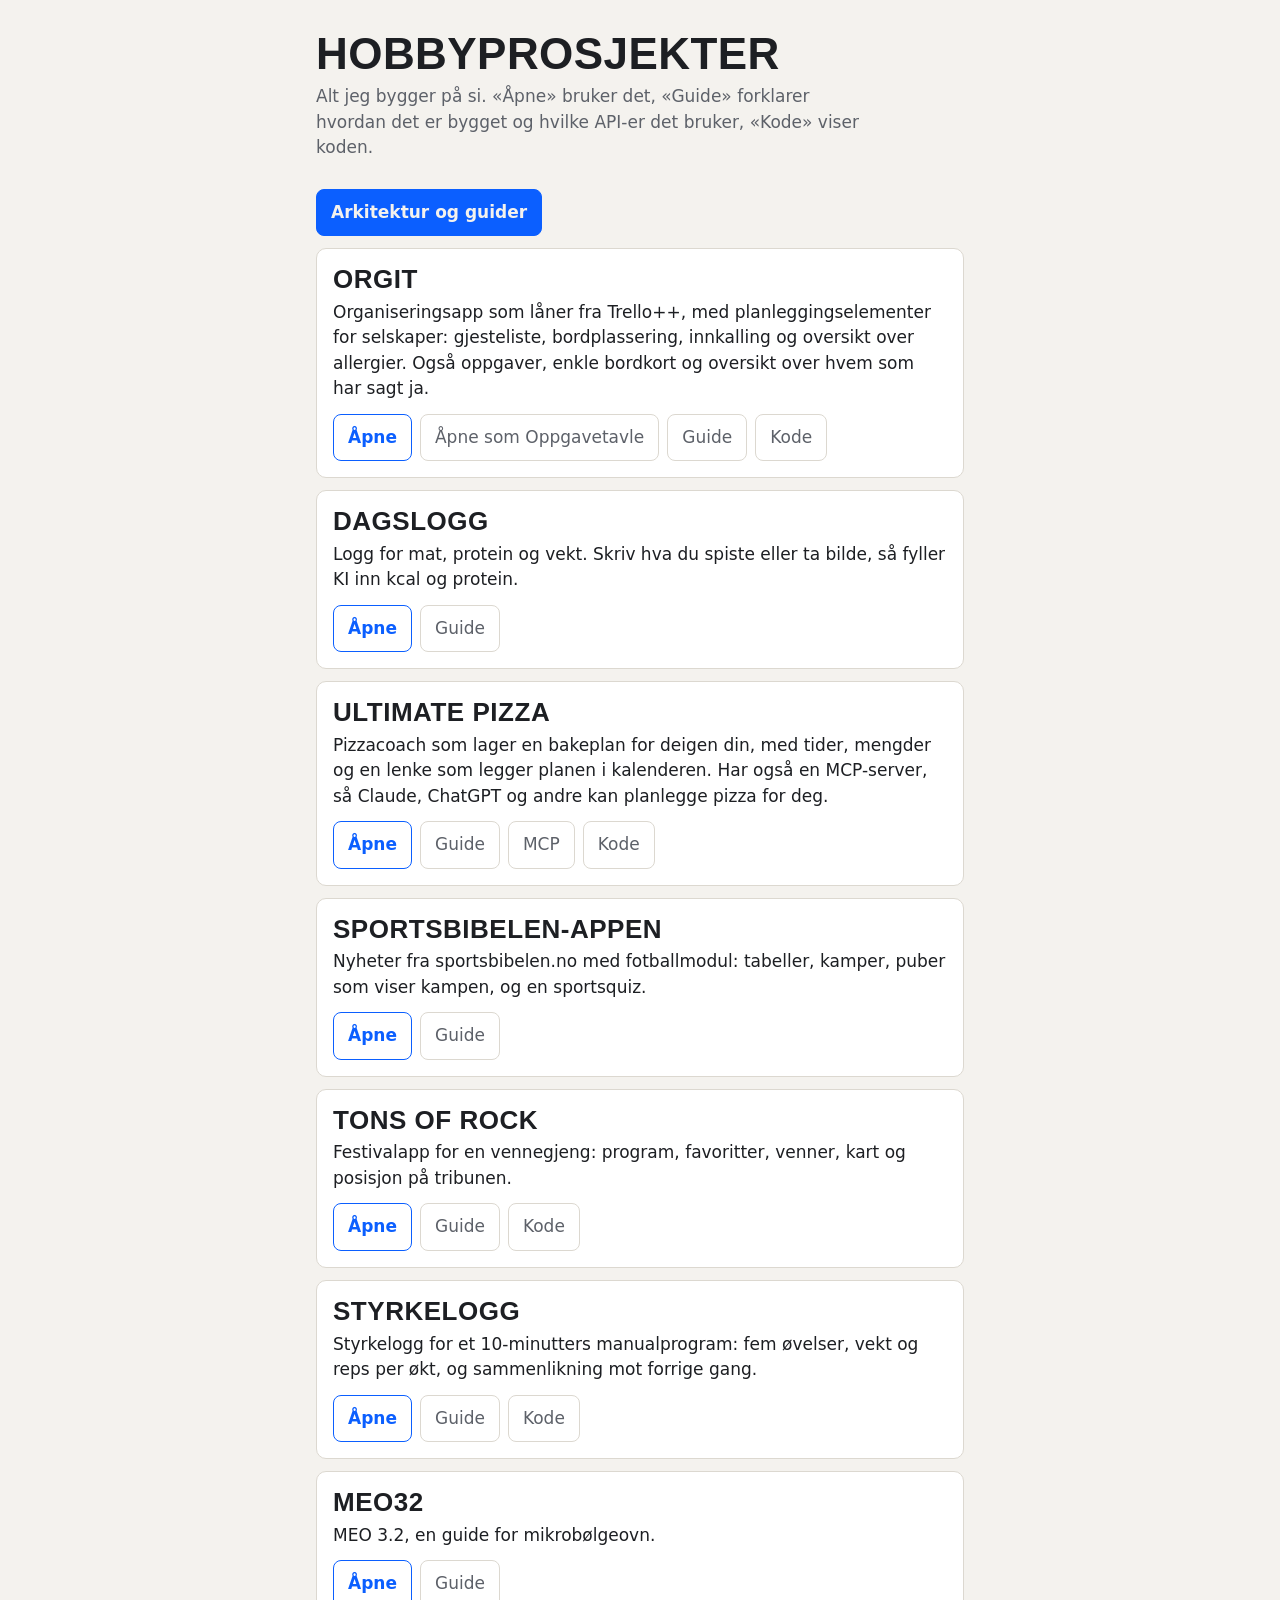
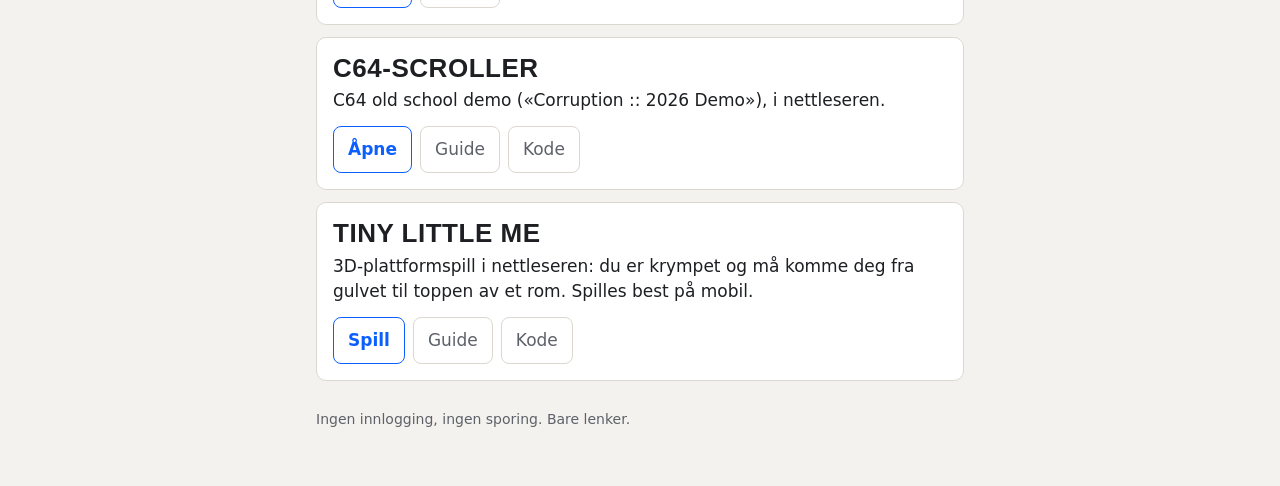
<file: index.html>
<!DOCTYPE html>
<html lang="nb">
<head>
<meta charset="utf-8">
<meta name="viewport" content="width=device-width, initial-scale=1">
<title>Runes hobbyprosjekter</title>
<link rel="stylesheet" href="stil.css">
</head>
<body>
<main>
  <h1>Hobbyprosjekter</h1>
  <p class="ingress">Alt jeg bygger på si. «Åpne» bruker det, «Guide» forklarer hvordan det er bygget og hvilke API-er det bruker, «Kode» viser koden.</p>
  <p><a class="knapp fylt" href="arkitektur.html">Arkitektur og guider</a></p>
  <ul class="kortliste">
    <li>
      <h2>Orgit</h2>
      <p>Organiseringsapp som låner fra Trello++, med planleggingselementer for selskaper: gjesteliste, bordplassering, innkalling og oversikt over allergier. Også oppgaver, enkle bordkort og oversikt over hvem som har sagt ja.</p>
      <div class="lenker"><a class="knapp" href="https://orgit.netlify.app">Åpne</a><a class="knapp sekundaer" href="https://oppgavetavle.netlify.app">Åpne som Oppgavetavle</a><a class="knapp sekundaer" href="arkitektur.html#orgit">Guide</a><a class="knapp sekundaer" href="https://github.com/runevangen/orgit">Kode</a></div>
    </li>
    <li>
      <h2>Dagslogg</h2>
      <p>Logg for mat, protein og vekt. Skriv hva du spiste eller ta bilde, så fyller KI inn kcal og protein.</p>
      <div class="lenker"><a class="knapp" href="https://dagslogg.netlify.app">Åpne</a><a class="knapp sekundaer" href="arkitektur.html#dagslogg">Guide</a></div>
    </li>
    <li>
      <h2>Ultimate Pizza</h2>
      <p>Pizzacoach som lager en bakeplan for deigen din, med tider, mengder og en lenke som legger planen i kalenderen. Har også en MCP-server, så Claude, ChatGPT og andre kan planlegge pizza for deg.</p>
      <div class="lenker"><a class="knapp" href="https://ultimatepizza.netlify.app">Åpne</a><a class="knapp sekundaer" href="arkitektur.html#pizza">Guide</a><a class="knapp sekundaer" href="arkitektur.html#mcp">MCP</a><a class="knapp sekundaer" href="https://github.com/runevangen/pizzame">Kode</a></div>
    </li>
    <li>
      <h2>Sportsbibelen-appen</h2>
      <p>Nyheter fra sportsbibelen.no med fotballmodul: tabeller, kamper, puber som viser kampen, og en sportsquiz.</p>
      <div class="lenker"><a class="knapp" href="https://app.sportsbibelen.no">Åpne</a><a class="knapp sekundaer" href="arkitektur.html#sportsbibelen">Guide</a></div>
    </li>
    <li>
      <h2>Tons of Rock</h2>
      <p>Festivalapp for en vennegjeng: program, favoritter, venner, kart og posisjon på tribunen.</p>
      <div class="lenker"><a class="knapp" href="https://tonsofrock.netlify.app">Åpne</a><a class="knapp sekundaer" href="arkitektur.html#tonsofrock">Guide</a><a class="knapp sekundaer" href="https://github.com/runevangen/tonsofrock">Kode</a></div>
    </li>
    <li>
      <h2>Styrkelogg</h2>
      <p>Styrkelogg for et 10-minutters manualprogram: fem øvelser, vekt og reps per økt, og sammenlikning mot forrige gang.</p>
      <div class="lenker"><a class="knapp" href="https://bedreliv.netlify.app">Åpne</a><a class="knapp sekundaer" href="arkitektur.html#bedreliv">Guide</a><a class="knapp sekundaer" href="https://github.com/runevangen/BedreLiv">Kode</a></div>
    </li>
    <li>
      <h2>Meo32</h2>
      <p>MEO 3.2, en guide for mikrobølgeovn.</p>
      <div class="lenker"><a class="knapp" href="https://meo32.netlify.app">Åpne</a><a class="knapp sekundaer" href="arkitektur.html#meo32">Guide</a></div>
    </li>
    <li>
      <h2>C64-scroller</h2>
      <p>C64 old school demo («Corruption :: 2026 Demo»), i nettleseren.</p>
      <div class="lenker"><a class="knapp" href="https://c64scroller.netlify.app">Åpne</a><a class="knapp sekundaer" href="arkitektur.html#c64">Guide</a><a class="knapp sekundaer" href="https://github.com/runevangen/c64scrollerdemo">Kode</a></div>
    </li>
    <li>
      <h2>Tiny Little Me</h2>
      <p>3D-plattformspill i nettleseren: du er krympet og må komme deg fra gulvet til toppen av et rom. Spilles best på mobil.</p>
      <div class="lenker"><a class="knapp" href="https://runevangen.github.io/tinylittleme/">Spill</a><a class="knapp sekundaer" href="arkitektur.html#tinylittleme">Guide</a><a class="knapp sekundaer" href="https://github.com/runevangen/tinylittleme">Kode</a></div>
    </li>
  </ul>
  <footer>Ingen innlogging, ingen sporing. Bare lenker.</footer>
</main>
</body>
</html>
</file>
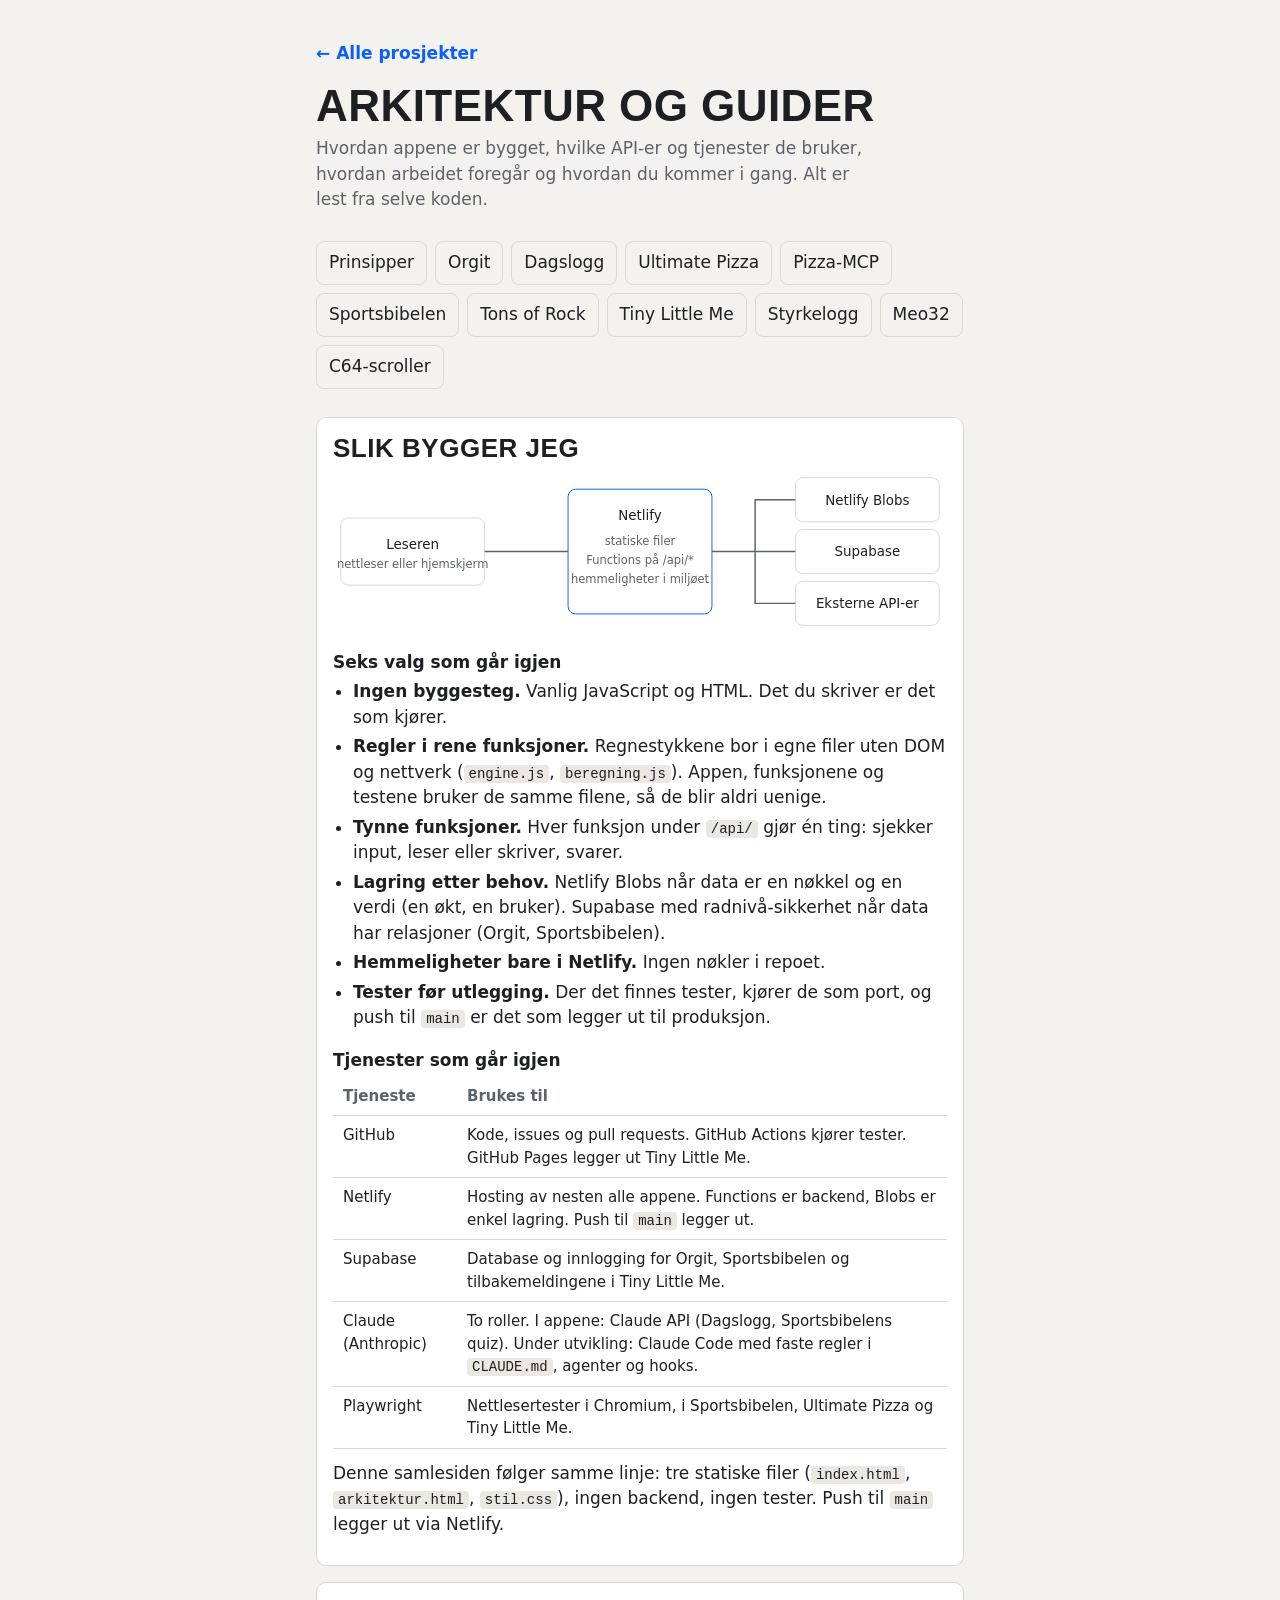
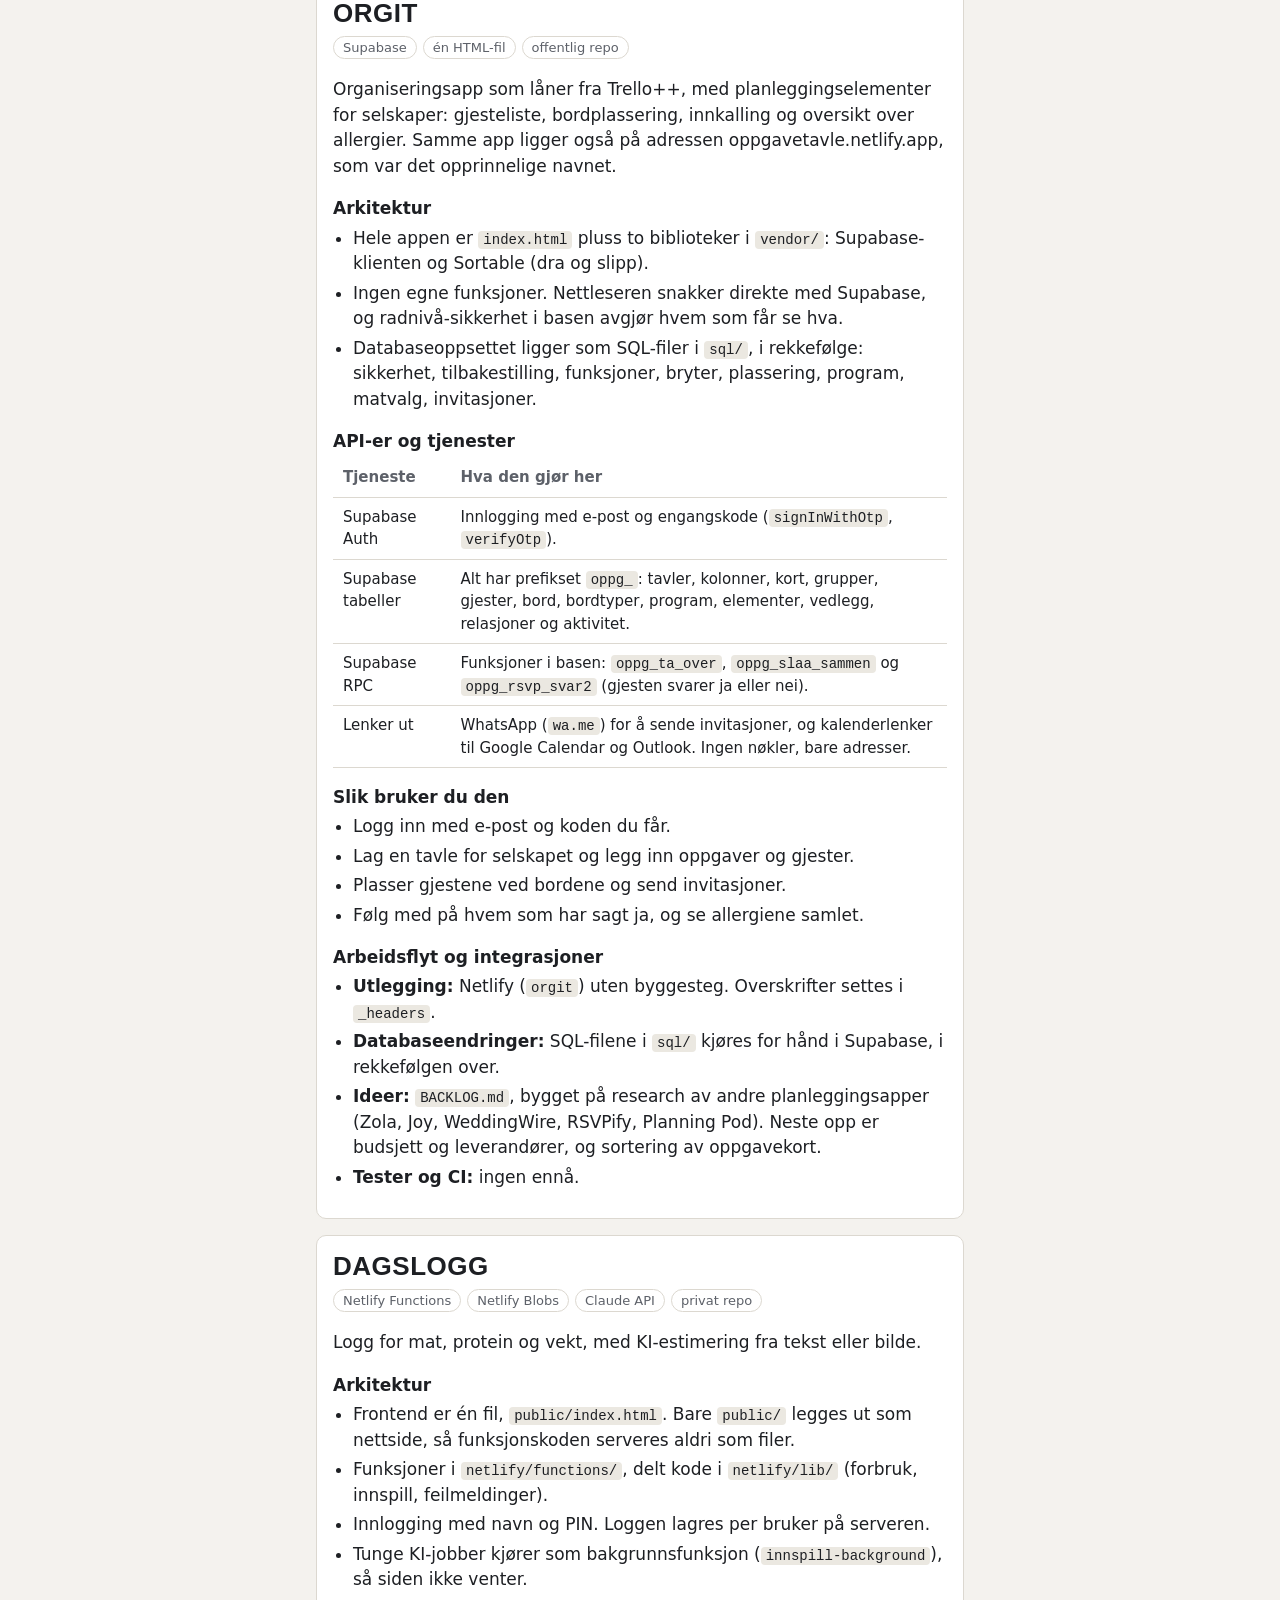
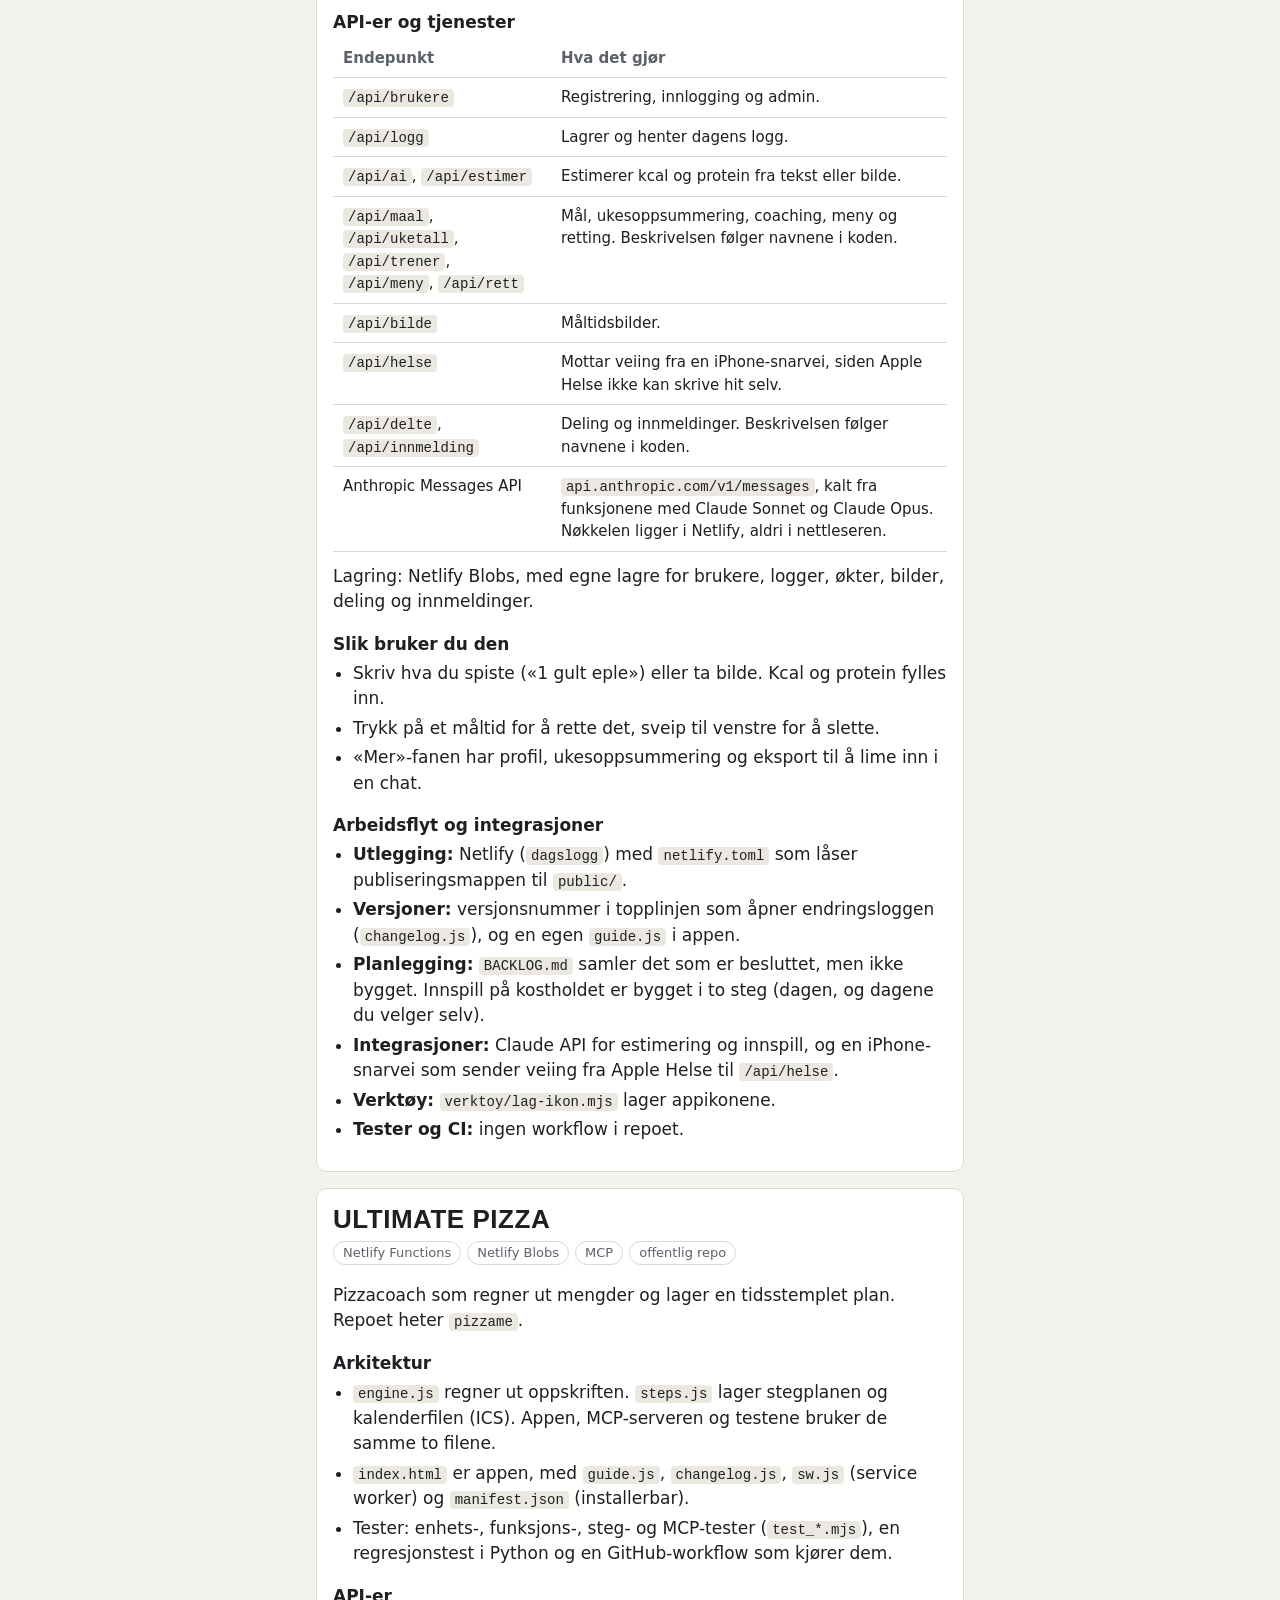
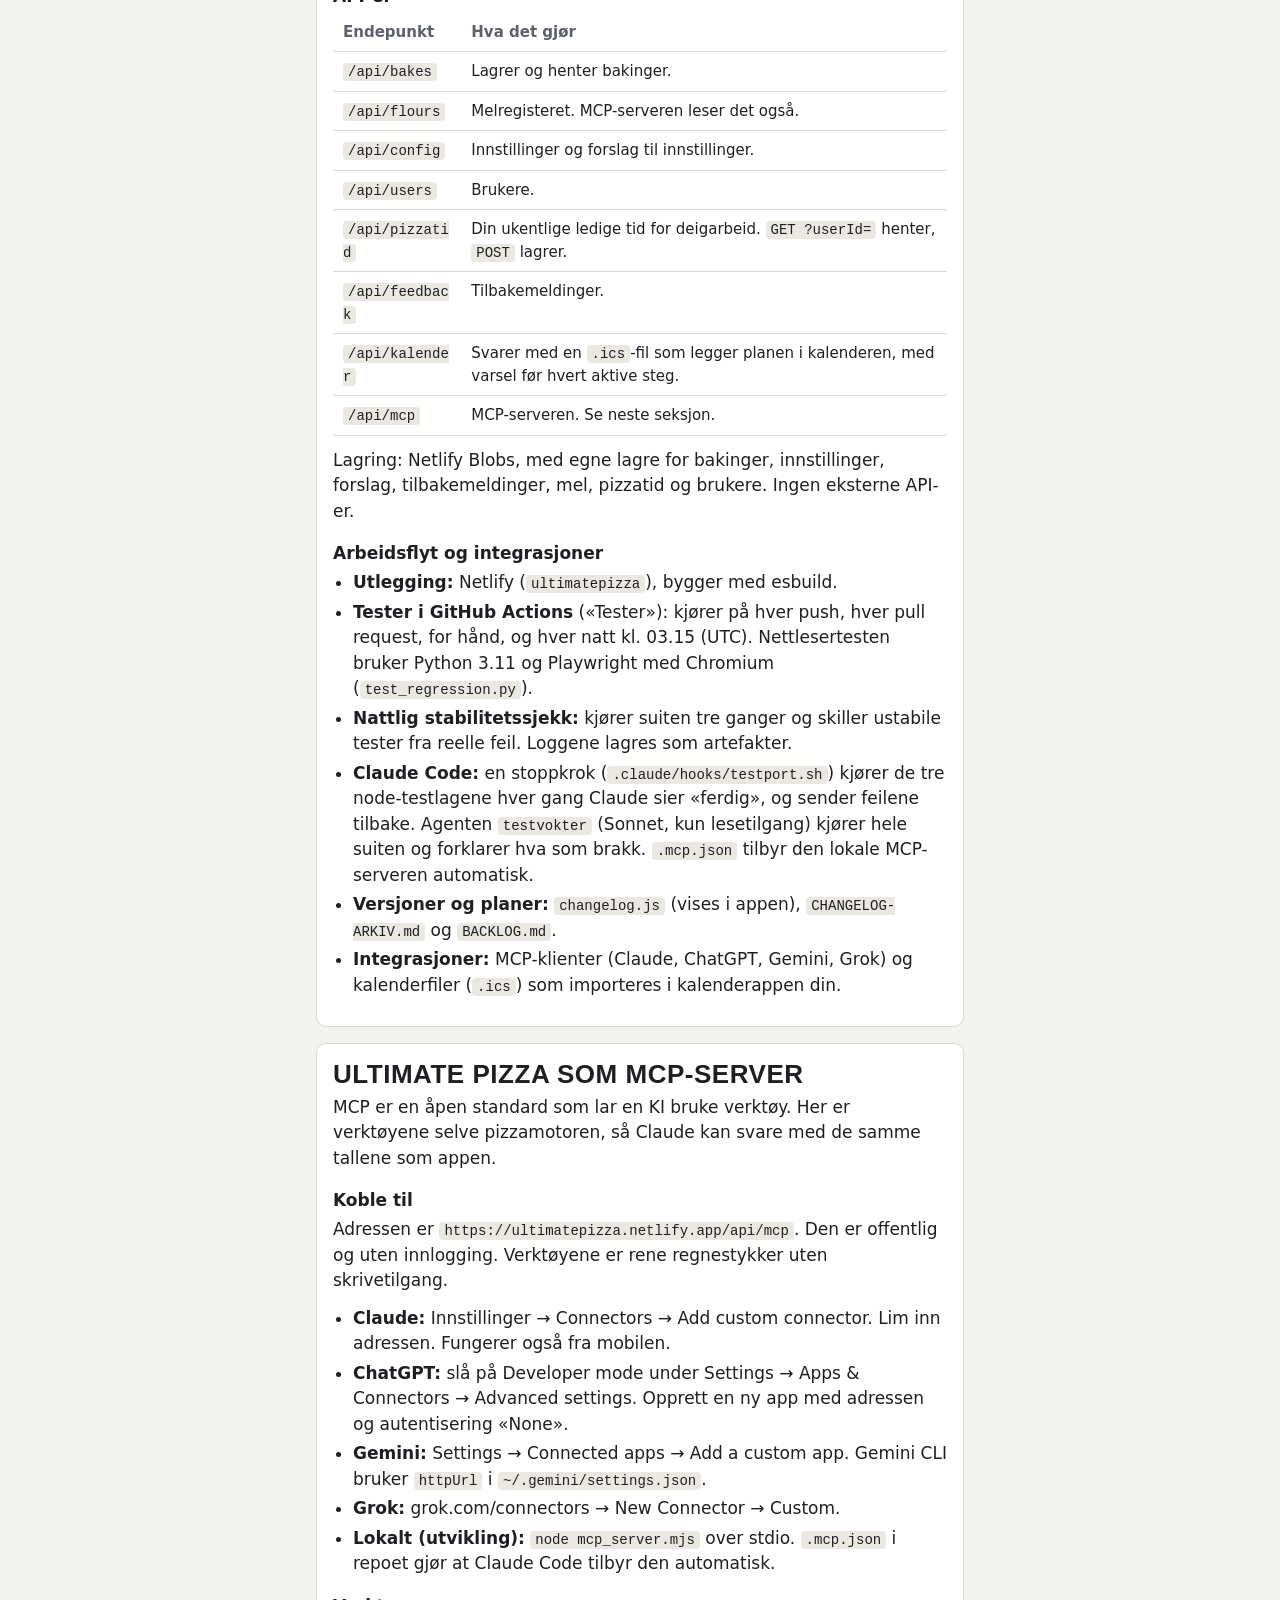
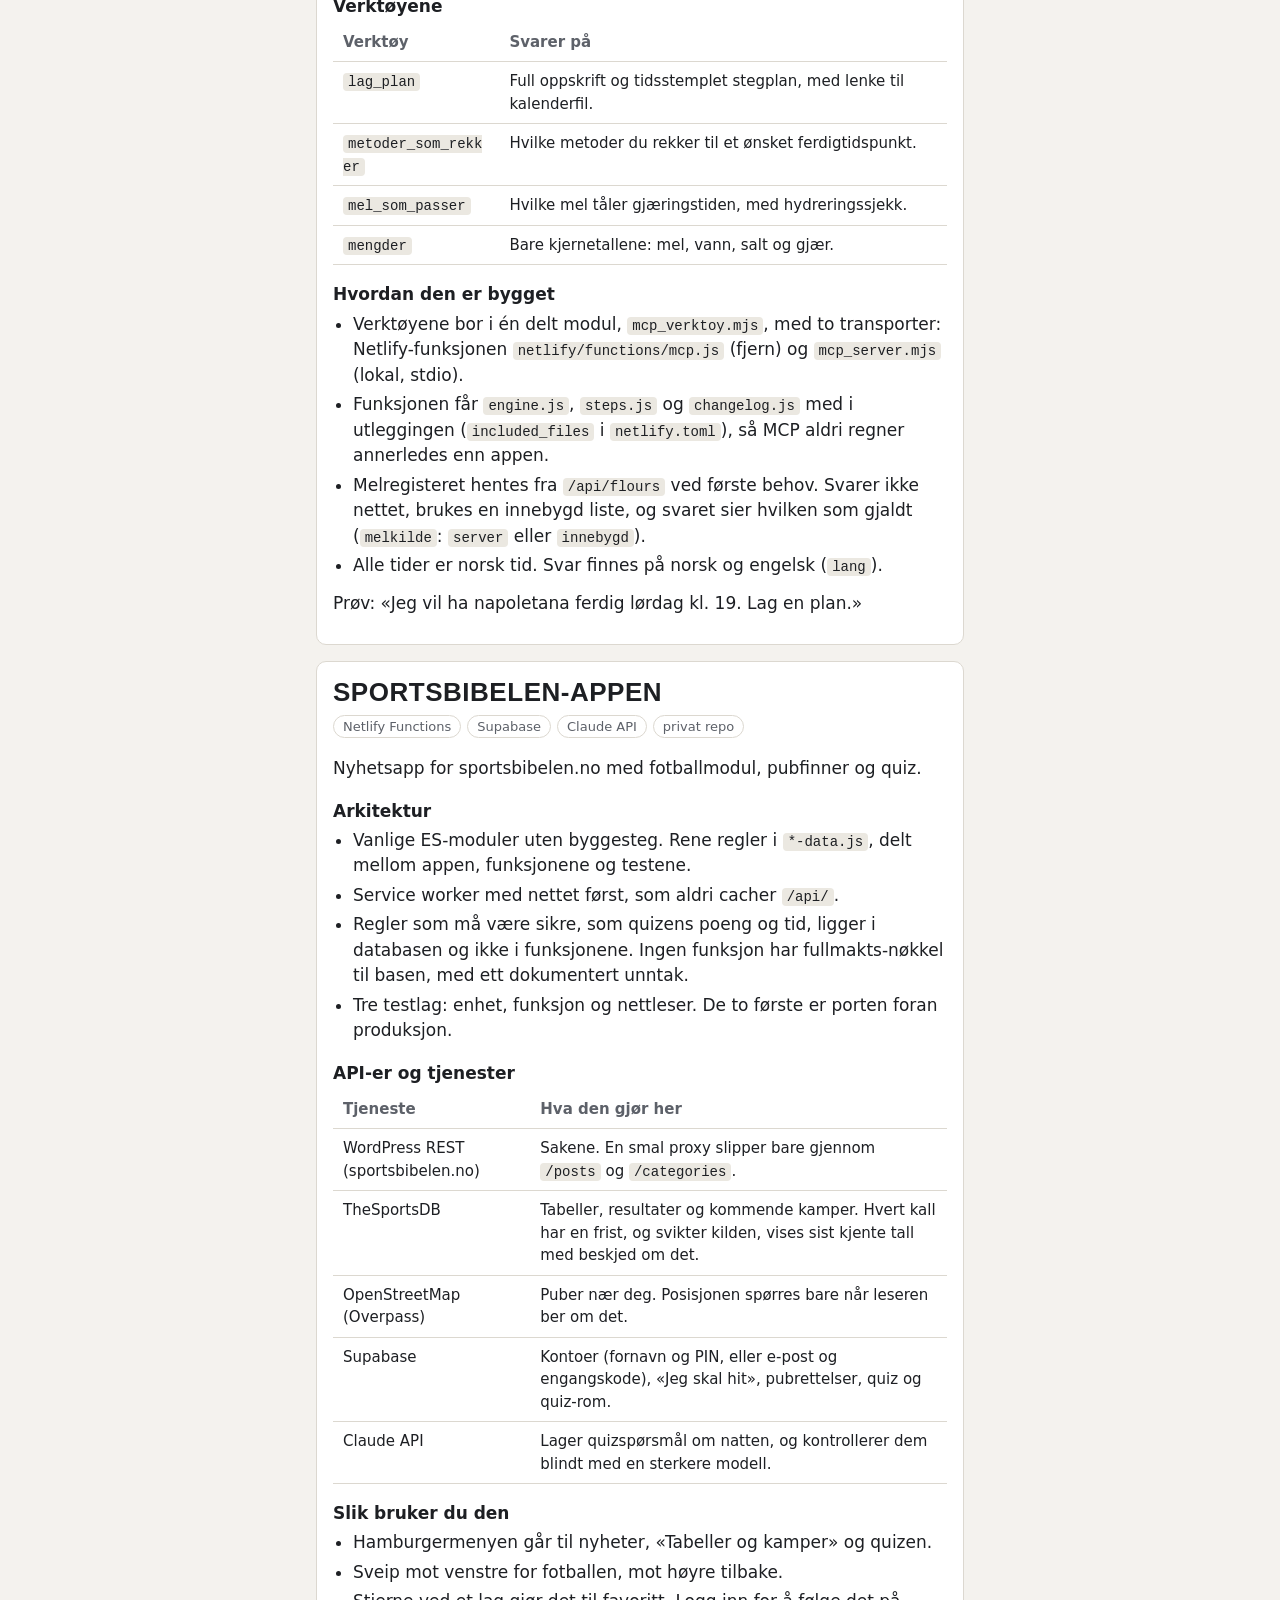
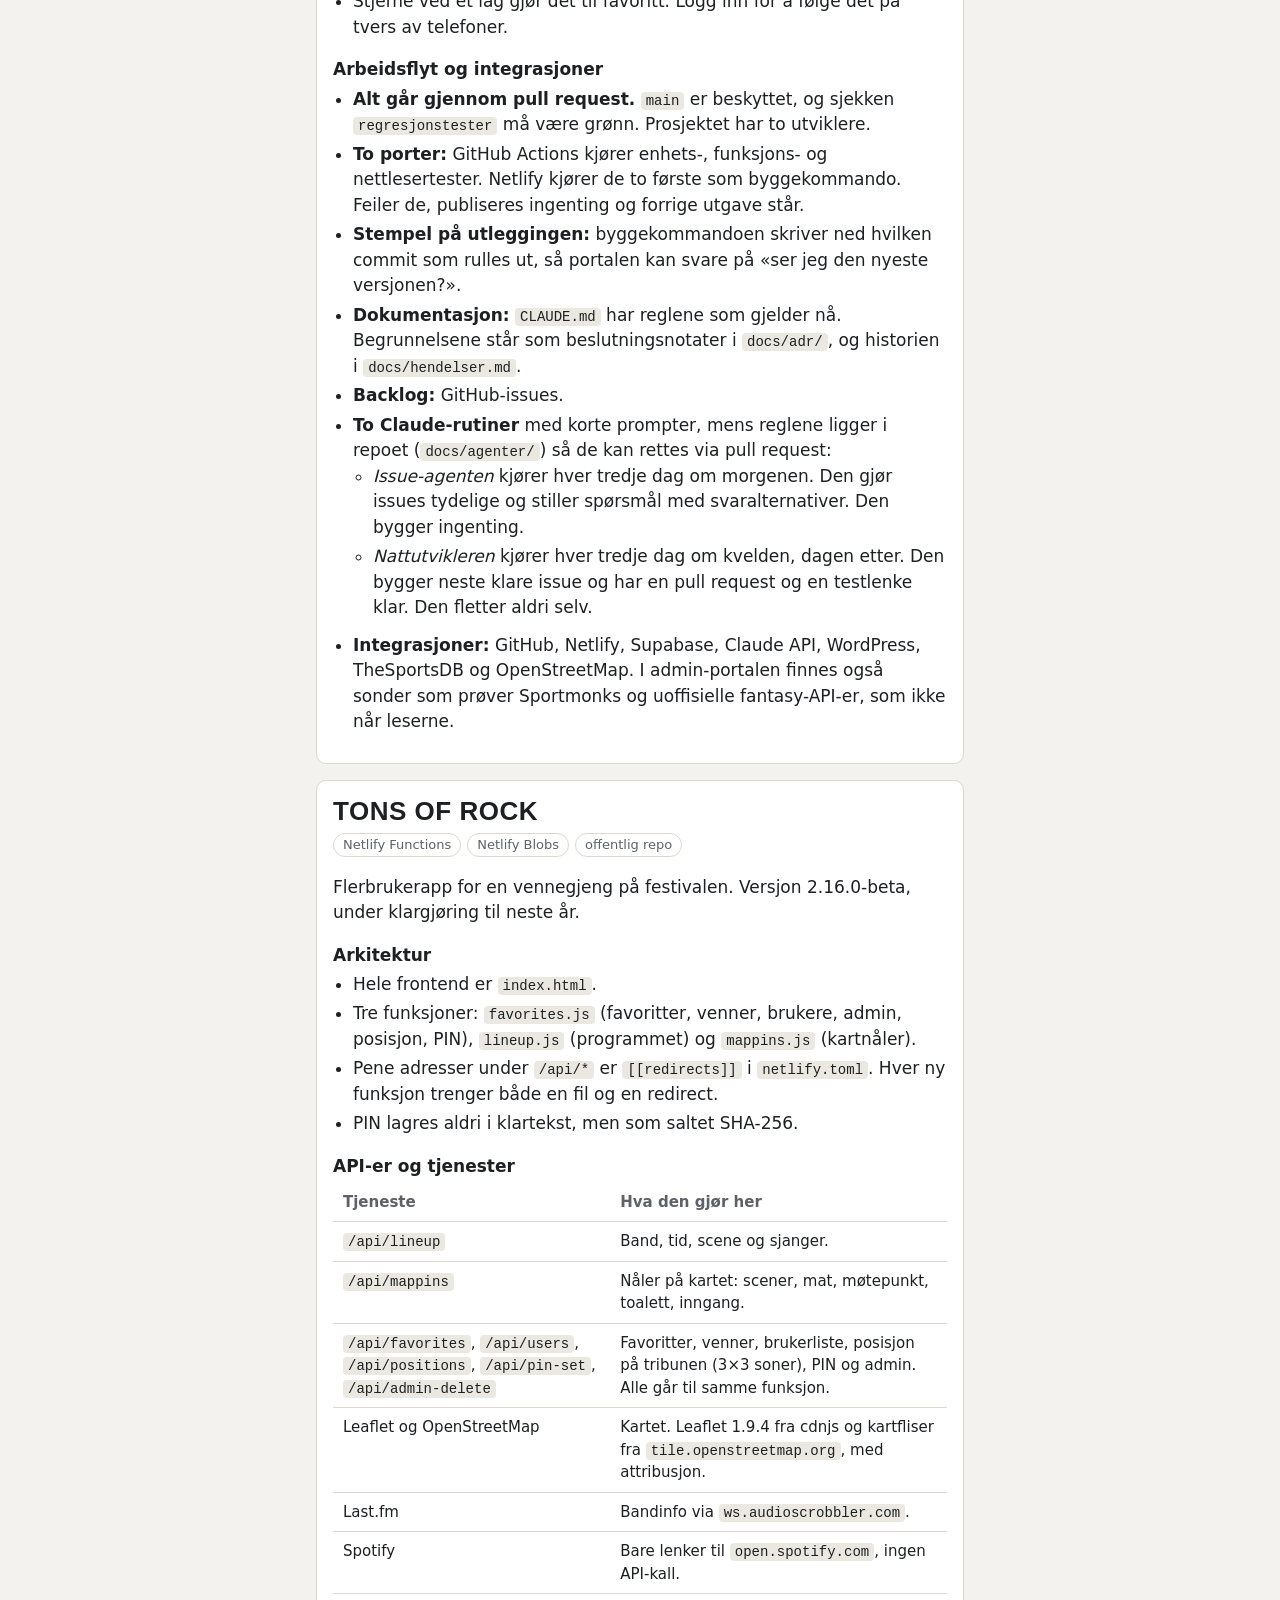
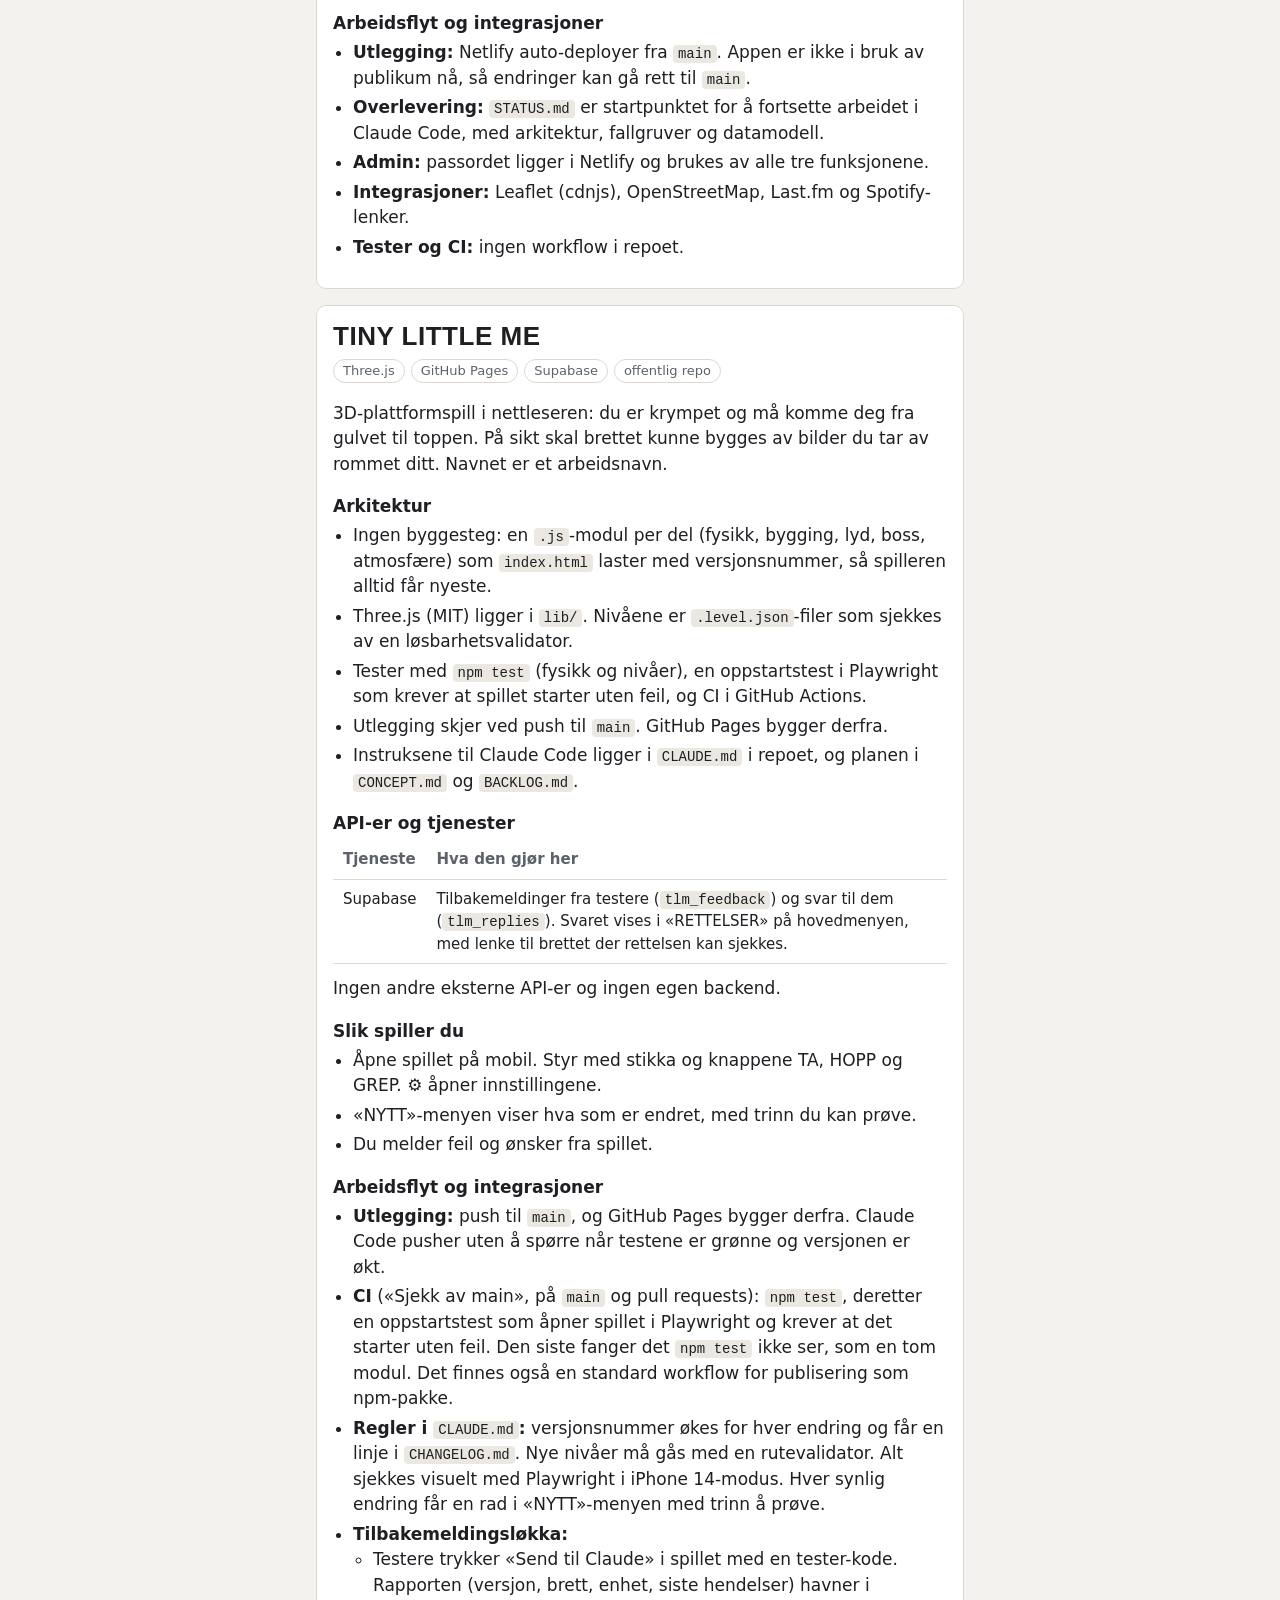
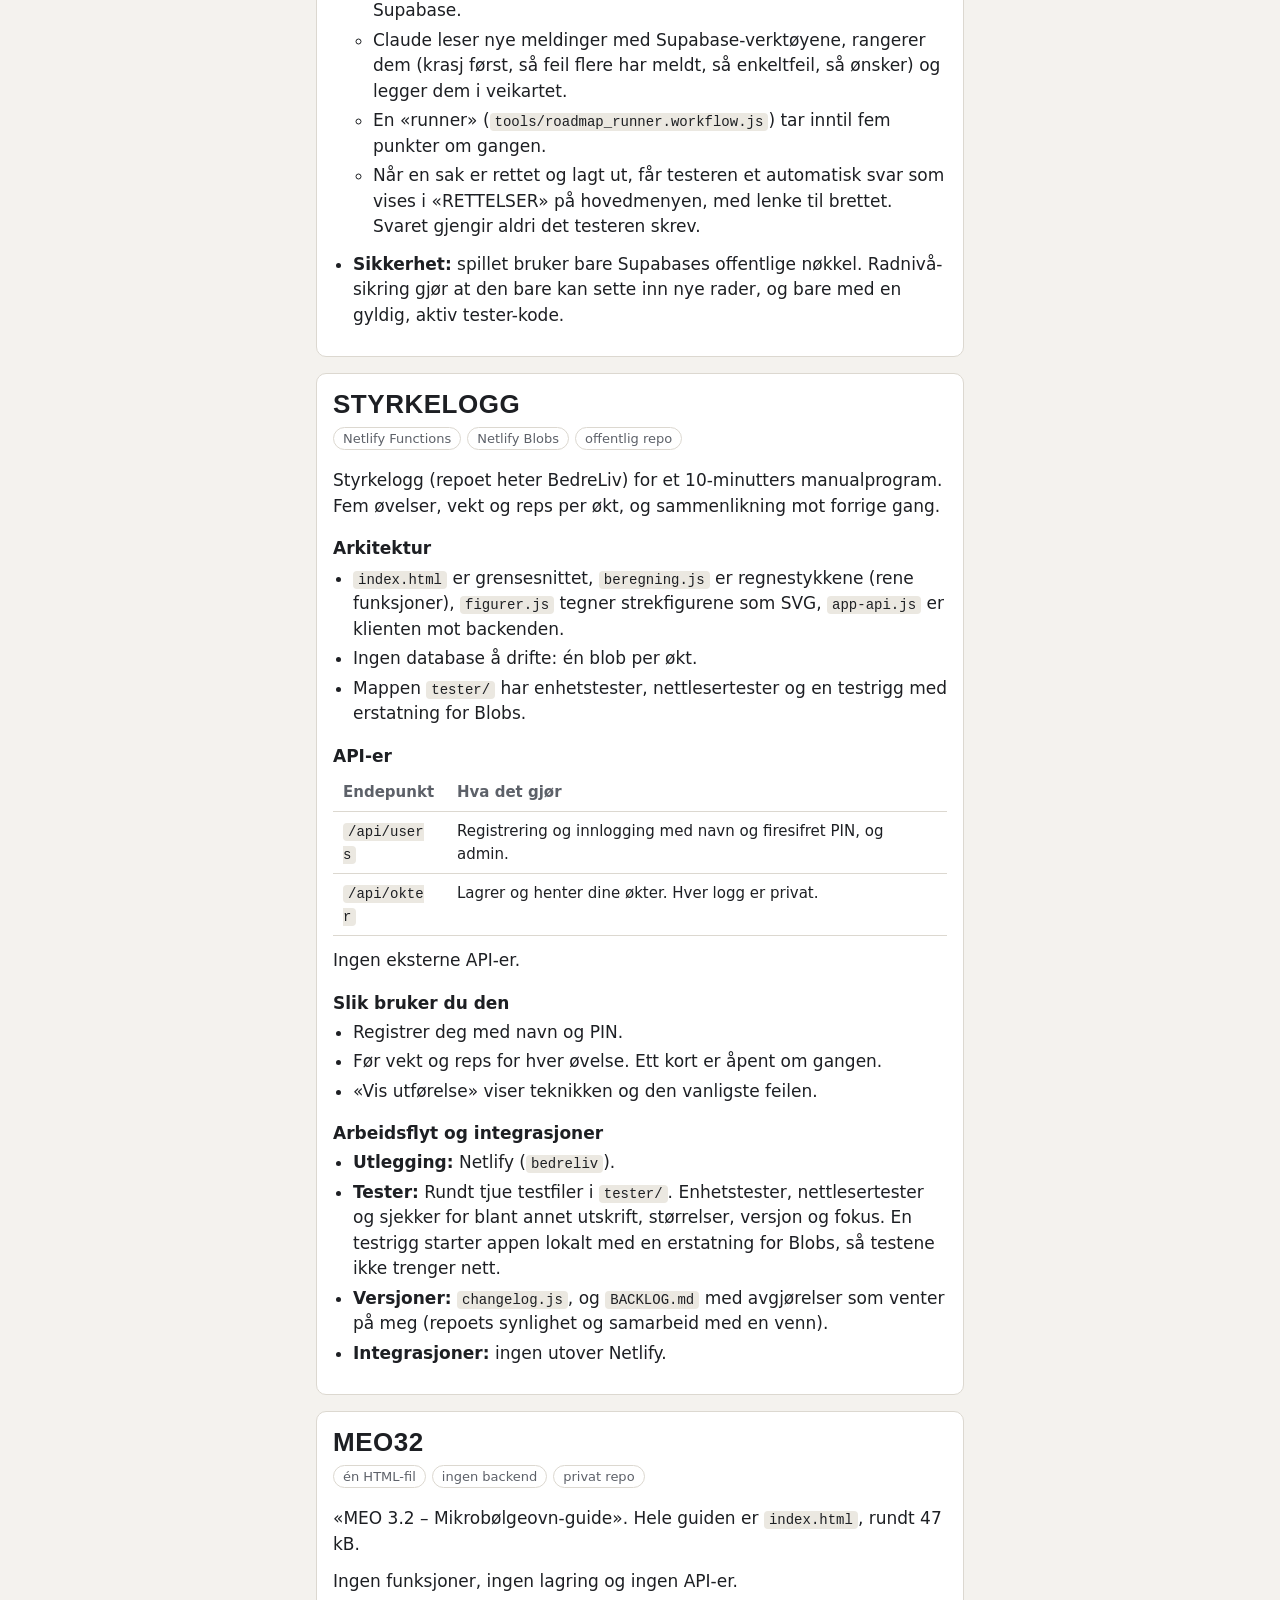
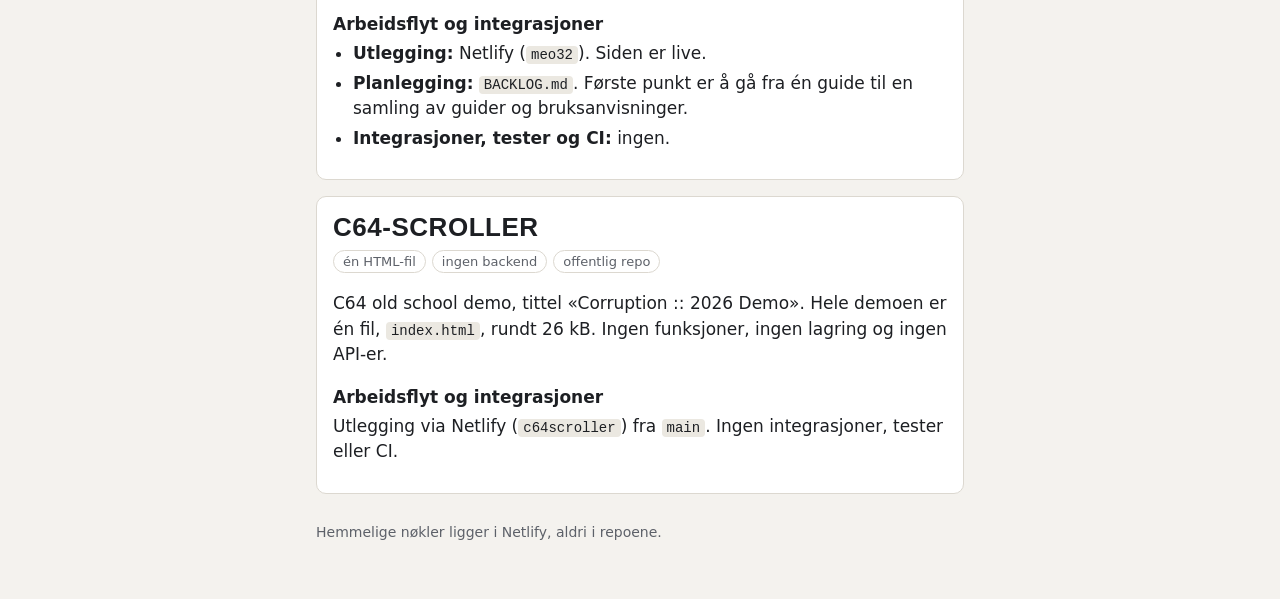
<file: arkitektur.html>
<!DOCTYPE html>
<html lang="nb">
<head>
<meta charset="utf-8">
<meta name="viewport" content="width=device-width, initial-scale=1">
<title>Arkitektur og guider</title>
<link rel="stylesheet" href="stil.css">
</head>
<body>
<main>
  <a class="tilbake" href="./">← Alle prosjekter</a>
  <h1>Arkitektur og guider</h1>
  <p class="ingress">Hvordan appene er bygget, hvilke API-er og tjenester de bruker, hvordan arbeidet foregår og hvordan du kommer i gang. Alt er lest fra selve koden.</p>

  <ul class="innhold">
    <li><a href="#prinsipper">Prinsipper</a></li>
    <li><a href="#orgit">Orgit</a></li>
    <li><a href="#dagslogg">Dagslogg</a></li>
    <li><a href="#pizza">Ultimate Pizza</a></li>
    <li><a href="#mcp">Pizza-MCP</a></li>
    <li><a href="#sportsbibelen">Sportsbibelen</a></li>
    <li><a href="#tonsofrock">Tons of Rock</a></li>
    <li><a href="#tinylittleme">Tiny Little Me</a></li>
    <li><a href="#bedreliv">Styrkelogg</a></li>
    <li><a href="#meo32">Meo32</a></li>
    <li><a href="#c64">C64-scroller</a></li>
  </ul>

  <section class="app" id="prinsipper">
    <h2>Slik bygger jeg</h2>
    <svg class="diagram" viewBox="0 0 640 170" role="img" aria-label="Leseren åpner en nettside på Netlify. Siden kaller funksjoner under /api. Funksjonene bruker lagring eller eksterne API-er.">
      <rect x="8" y="50" width="150" height="70" rx="8"/>
      <text x="83" y="82" text-anchor="middle">Leseren</text>
      <text class="liten" x="83" y="102" text-anchor="middle">nettleser eller hjemskjerm</text>
      <rect class="aksent" x="245" y="20" width="150" height="130" rx="8"/>
      <text x="320" y="52" text-anchor="middle">Netlify</text>
      <text class="liten" x="320" y="78" text-anchor="middle">statiske filer</text>
      <text class="liten" x="320" y="98" text-anchor="middle">Functions på /api/*</text>
      <text class="liten" x="320" y="118" text-anchor="middle">hemmeligheter i miljøet</text>
      <rect x="482" y="8" width="150" height="46" rx="8"/>
      <text x="557" y="36" text-anchor="middle">Netlify Blobs</text>
      <rect x="482" y="62" width="150" height="46" rx="8"/>
      <text x="557" y="90" text-anchor="middle">Supabase</text>
      <rect x="482" y="116" width="150" height="46" rx="8"/>
      <text x="557" y="144" text-anchor="middle">Eksterne API-er</text>
      <path d="M158 85 H245"/>
      <path d="M395 85 H440 V31 H482 M440 85 H482 M440 85 V139 H482"/>
    </svg>
    <h3>Seks valg som går igjen</h3>
    <ul class="liste">
      <li><strong>Ingen byggesteg.</strong> Vanlig JavaScript og HTML. Det du skriver er det som kjører.</li>
      <li><strong>Regler i rene funksjoner.</strong> Regnestykkene bor i egne filer uten DOM og nettverk (<code>engine.js</code>, <code>beregning.js</code>). Appen, funksjonene og testene bruker de samme filene, så de blir aldri uenige.</li>
      <li><strong>Tynne funksjoner.</strong> Hver funksjon under <code>/api/</code> gjør én ting: sjekker input, leser eller skriver, svarer.</li>
      <li><strong>Lagring etter behov.</strong> Netlify Blobs når data er en nøkkel og en verdi (en økt, en bruker). Supabase med radnivå-sikkerhet når data har relasjoner (Orgit, Sportsbibelen).</li>
      <li><strong>Hemmeligheter bare i Netlify.</strong> Ingen nøkler i repoet.</li>
      <li><strong>Tester før utlegging.</strong> Der det finnes tester, kjører de som port, og push til <code>main</code> er det som legger ut til produksjon.</li>
    </ul>
    <h3>Tjenester som går igjen</h3>
    <div class="tabell"><table>
      <tr><th>Tjeneste</th><th>Brukes til</th></tr>
      <tr><td>GitHub</td><td>Kode, issues og pull requests. GitHub Actions kjører tester. GitHub Pages legger ut Tiny Little Me.</td></tr>
      <tr><td>Netlify</td><td>Hosting av nesten alle appene. Functions er backend, Blobs er enkel lagring. Push til <code>main</code> legger ut.</td></tr>
      <tr><td>Supabase</td><td>Database og innlogging for Orgit, Sportsbibelen og tilbakemeldingene i Tiny Little Me.</td></tr>
      <tr><td>Claude (Anthropic)</td><td>To roller. I appene: Claude API (Dagslogg, Sportsbibelens quiz). Under utvikling: Claude Code med faste regler i <code>CLAUDE.md</code>, agenter og hooks.</td></tr>
      <tr><td>Playwright</td><td>Nettlesertester i Chromium, i Sportsbibelen, Ultimate Pizza og Tiny Little Me.</td></tr>
    </table></div>
    <p>Denne samlesiden følger samme linje: tre statiske filer (<code>index.html</code>, <code>arkitektur.html</code>, <code>stil.css</code>), ingen backend, ingen tester. Push til <code>main</code> legger ut via Netlify.</p>
  </section>

  <section class="app" id="orgit">
    <h2>Orgit</h2>
    <p><span class="merke">Supabase</span><span class="merke">én HTML-fil</span><span class="merke">offentlig repo</span></p>
    <p>Organiseringsapp som låner fra Trello++, med planleggingselementer for selskaper: gjesteliste, bordplassering, innkalling og oversikt over allergier. Samme app ligger også på adressen oppgavetavle.netlify.app, som var det opprinnelige navnet.</p>
    <h3>Arkitektur</h3>
    <ul class="liste">
      <li>Hele appen er <code>index.html</code> pluss to biblioteker i <code>vendor/</code>: Supabase-klienten og Sortable (dra og slipp).</li>
      <li>Ingen egne funksjoner. Nettleseren snakker direkte med Supabase, og radnivå-sikkerhet i basen avgjør hvem som får se hva.</li>
      <li>Databaseoppsettet ligger som SQL-filer i <code>sql/</code>, i rekkefølge: sikkerhet, tilbakestilling, funksjoner, bryter, plassering, program, matvalg, invitasjoner.</li>
    </ul>
    <h3>API-er og tjenester</h3>
    <div class="tabell"><table>
      <tr><th>Tjeneste</th><th>Hva den gjør her</th></tr>
      <tr><td>Supabase Auth</td><td>Innlogging med e-post og engangskode (<code>signInWithOtp</code>, <code>verifyOtp</code>).</td></tr>
      <tr><td>Supabase tabeller</td><td>Alt har prefikset <code>oppg_</code>: tavler, kolonner, kort, grupper, gjester, bord, bordtyper, program, elementer, vedlegg, relasjoner og aktivitet.</td></tr>
      <tr><td>Supabase RPC</td><td>Funksjoner i basen: <code>oppg_ta_over</code>, <code>oppg_slaa_sammen</code> og <code>oppg_rsvp_svar2</code> (gjesten svarer ja eller nei).</td></tr>
      <tr><td>Lenker ut</td><td>WhatsApp (<code>wa.me</code>) for å sende invitasjoner, og kalenderlenker til Google Calendar og Outlook. Ingen nøkler, bare adresser.</td></tr>
    </table></div>
    <h3>Slik bruker du den</h3>
    <ul class="liste">
      <li>Logg inn med e-post og koden du får.</li>
      <li>Lag en tavle for selskapet og legg inn oppgaver og gjester.</li>
      <li>Plasser gjestene ved bordene og send invitasjoner.</li>
      <li>Følg med på hvem som har sagt ja, og se allergiene samlet.</li>
    </ul>
    <h3>Arbeidsflyt og integrasjoner</h3>
    <ul class="liste">
      <li><strong>Utlegging:</strong> Netlify (<code>orgit</code>) uten byggesteg. Overskrifter settes i <code>_headers</code>.</li>
      <li><strong>Databaseendringer:</strong> SQL-filene i <code>sql/</code> kjøres for hånd i Supabase, i rekkefølgen over.</li>
      <li><strong>Ideer:</strong> <code>BACKLOG.md</code>, bygget på research av andre planleggingsapper (Zola, Joy, WeddingWire, RSVPify, Planning Pod). Neste opp er budsjett og leverandører, og sortering av oppgavekort.</li>
      <li><strong>Tester og CI:</strong> ingen ennå.</li>
    </ul>
  </section>

  <section class="app" id="dagslogg">
    <h2>Dagslogg</h2>
    <p><span class="merke">Netlify Functions</span><span class="merke">Netlify Blobs</span><span class="merke">Claude API</span><span class="merke">privat repo</span></p>
    <p>Logg for mat, protein og vekt, med KI-estimering fra tekst eller bilde.</p>
    <h3>Arkitektur</h3>
    <ul class="liste">
      <li>Frontend er én fil, <code>public/index.html</code>. Bare <code>public/</code> legges ut som nettside, så funksjonskoden serveres aldri som filer.</li>
      <li>Funksjoner i <code>netlify/functions/</code>, delt kode i <code>netlify/lib/</code> (forbruk, innspill, feilmeldinger).</li>
      <li>Innlogging med navn og PIN. Loggen lagres per bruker på serveren.</li>
      <li>Tunge KI-jobber kjører som bakgrunnsfunksjon (<code>innspill-background</code>), så siden ikke venter.</li>
    </ul>
    <h3>API-er og tjenester</h3>
    <div class="tabell"><table>
      <tr><th>Endepunkt</th><th>Hva det gjør</th></tr>
      <tr><td><code>/api/brukere</code></td><td>Registrering, innlogging og admin.</td></tr>
      <tr><td><code>/api/logg</code></td><td>Lagrer og henter dagens logg.</td></tr>
      <tr><td><code>/api/ai</code>, <code>/api/estimer</code></td><td>Estimerer kcal og protein fra tekst eller bilde.</td></tr>
      <tr><td><code>/api/maal</code>, <code>/api/uketall</code>, <code>/api/trener</code>, <code>/api/meny</code>, <code>/api/rett</code></td><td>Mål, ukesoppsummering, coaching, meny og retting. Beskrivelsen følger navnene i koden.</td></tr>
      <tr><td><code>/api/bilde</code></td><td>Måltidsbilder.</td></tr>
      <tr><td><code>/api/helse</code></td><td>Mottar veiing fra en iPhone-snarvei, siden Apple Helse ikke kan skrive hit selv.</td></tr>
      <tr><td><code>/api/delte</code>, <code>/api/innmelding</code></td><td>Deling og innmeldinger. Beskrivelsen følger navnene i koden.</td></tr>
      <tr><td>Anthropic Messages API</td><td><code>api.anthropic.com/v1/messages</code>, kalt fra funksjonene med Claude Sonnet og Claude Opus. Nøkkelen ligger i Netlify, aldri i nettleseren.</td></tr>
    </table></div>
    <p>Lagring: Netlify Blobs, med egne lagre for brukere, logger, økter, bilder, deling og innmeldinger.</p>
    <h3>Slik bruker du den</h3>
    <ul class="liste">
      <li>Skriv hva du spiste («1 gult eple») eller ta bilde. Kcal og protein fylles inn.</li>
      <li>Trykk på et måltid for å rette det, sveip til venstre for å slette.</li>
      <li>«Mer»-fanen har profil, ukesoppsummering og eksport til å lime inn i en chat.</li>
    </ul>
    <h3>Arbeidsflyt og integrasjoner</h3>
    <ul class="liste">
      <li><strong>Utlegging:</strong> Netlify (<code>dagslogg</code>) med <code>netlify.toml</code> som låser publiseringsmappen til <code>public/</code>.</li>
      <li><strong>Versjoner:</strong> versjonsnummer i topplinjen som åpner endringsloggen (<code>changelog.js</code>), og en egen <code>guide.js</code> i appen.</li>
      <li><strong>Planlegging:</strong> <code>BACKLOG.md</code> samler det som er besluttet, men ikke bygget. Innspill på kostholdet er bygget i to steg (dagen, og dagene du velger selv).</li>
      <li><strong>Integrasjoner:</strong> Claude API for estimering og innspill, og en iPhone-snarvei som sender veiing fra Apple Helse til <code>/api/helse</code>.</li>
      <li><strong>Verktøy:</strong> <code>verktoy/lag-ikon.mjs</code> lager appikonene.</li>
      <li><strong>Tester og CI:</strong> ingen workflow i repoet.</li>
    </ul>
  </section>

  <section class="app" id="pizza">
    <h2>Ultimate Pizza</h2>
    <p><span class="merke">Netlify Functions</span><span class="merke">Netlify Blobs</span><span class="merke">MCP</span><span class="merke">offentlig repo</span></p>
    <p>Pizzacoach som regner ut mengder og lager en tidsstemplet plan. Repoet heter <code>pizzame</code>.</p>
    <h3>Arkitektur</h3>
    <ul class="liste">
      <li><code>engine.js</code> regner ut oppskriften. <code>steps.js</code> lager stegplanen og kalenderfilen (ICS). Appen, MCP-serveren og testene bruker de samme to filene.</li>
      <li><code>index.html</code> er appen, med <code>guide.js</code>, <code>changelog.js</code>, <code>sw.js</code> (service worker) og <code>manifest.json</code> (installerbar).</li>
      <li>Tester: enhets-, funksjons-, steg- og MCP-tester (<code>test_*.mjs</code>), en regresjonstest i Python og en GitHub-workflow som kjører dem.</li>
    </ul>
    <h3>API-er</h3>
    <div class="tabell"><table>
      <tr><th>Endepunkt</th><th>Hva det gjør</th></tr>
      <tr><td><code>/api/bakes</code></td><td>Lagrer og henter bakinger.</td></tr>
      <tr><td><code>/api/flours</code></td><td>Melregisteret. MCP-serveren leser det også.</td></tr>
      <tr><td><code>/api/config</code></td><td>Innstillinger og forslag til innstillinger.</td></tr>
      <tr><td><code>/api/users</code></td><td>Brukere.</td></tr>
      <tr><td><code>/api/pizzatid</code></td><td>Din ukentlige ledige tid for deigarbeid. <code>GET ?userId=</code> henter, <code>POST</code> lagrer.</td></tr>
      <tr><td><code>/api/feedback</code></td><td>Tilbakemeldinger.</td></tr>
      <tr><td><code>/api/kalender</code></td><td>Svarer med en <code>.ics</code>-fil som legger planen i kalenderen, med varsel før hvert aktive steg.</td></tr>
      <tr><td><code>/api/mcp</code></td><td>MCP-serveren. Se neste seksjon.</td></tr>
    </table></div>
    <p>Lagring: Netlify Blobs, med egne lagre for bakinger, innstillinger, forslag, tilbakemeldinger, mel, pizzatid og brukere. Ingen eksterne API-er.</p>
    <h3>Arbeidsflyt og integrasjoner</h3>
    <ul class="liste">
      <li><strong>Utlegging:</strong> Netlify (<code>ultimatepizza</code>), bygger med esbuild.</li>
      <li><strong>Tester i GitHub Actions</strong> («Tester»): kjører på hver push, hver pull request, for hånd, og hver natt kl. 03.15 (UTC). Nettlesertesten bruker Python 3.11 og Playwright med Chromium (<code>test_regression.py</code>).</li>
      <li><strong>Nattlig stabilitetssjekk:</strong> kjører suiten tre ganger og skiller ustabile tester fra reelle feil. Loggene lagres som artefakter.</li>
      <li><strong>Claude Code:</strong> en stoppkrok (<code>.claude/hooks/testport.sh</code>) kjører de tre node-testlagene hver gang Claude sier «ferdig», og sender feilene tilbake. Agenten <code>testvokter</code> (Sonnet, kun lesetilgang) kjører hele suiten og forklarer hva som brakk. <code>.mcp.json</code> tilbyr den lokale MCP-serveren automatisk.</li>
      <li><strong>Versjoner og planer:</strong> <code>changelog.js</code> (vises i appen), <code>CHANGELOG-ARKIV.md</code> og <code>BACKLOG.md</code>.</li>
      <li><strong>Integrasjoner:</strong> MCP-klienter (Claude, ChatGPT, Gemini, Grok) og kalenderfiler (<code>.ics</code>) som importeres i kalenderappen din.</li>
    </ul>
  </section>

  <section class="app" id="mcp">
    <h2>Ultimate Pizza som MCP-server</h2>
    <p>MCP er en åpen standard som lar en KI bruke verktøy. Her er verktøyene selve pizzamotoren, så Claude kan svare med de samme tallene som appen.</p>
    <h3>Koble til</h3>
    <p>Adressen er <code>https://ultimatepizza.netlify.app/api/mcp</code>. Den er offentlig og uten innlogging. Verktøyene er rene regnestykker uten skrivetilgang.</p>
    <ul class="liste">
      <li><strong>Claude:</strong> Innstillinger → Connectors → Add custom connector. Lim inn adressen. Fungerer også fra mobilen.</li>
      <li><strong>ChatGPT:</strong> slå på Developer mode under Settings → Apps &amp; Connectors → Advanced settings. Opprett en ny app med adressen og autentisering «None».</li>
      <li><strong>Gemini:</strong> Settings → Connected apps → Add a custom app. Gemini CLI bruker <code>httpUrl</code> i <code>~/.gemini/settings.json</code>.</li>
      <li><strong>Grok:</strong> grok.com/connectors → New Connector → Custom.</li>
      <li><strong>Lokalt (utvikling):</strong> <code>node mcp_server.mjs</code> over stdio. <code>.mcp.json</code> i repoet gjør at Claude Code tilbyr den automatisk.</li>
    </ul>
    <h3>Verktøyene</h3>
    <div class="tabell"><table>
      <tr><th>Verktøy</th><th>Svarer på</th></tr>
      <tr><td><code>lag_plan</code></td><td>Full oppskrift og tidsstemplet stegplan, med lenke til kalenderfil.</td></tr>
      <tr><td><code>metoder_som_rekker</code></td><td>Hvilke metoder du rekker til et ønsket ferdigtidspunkt.</td></tr>
      <tr><td><code>mel_som_passer</code></td><td>Hvilke mel tåler gjæringstiden, med hydreringssjekk.</td></tr>
      <tr><td><code>mengder</code></td><td>Bare kjernetallene: mel, vann, salt og gjær.</td></tr>
    </table></div>
    <h3>Hvordan den er bygget</h3>
    <ul class="liste">
      <li>Verktøyene bor i én delt modul, <code>mcp_verktoy.mjs</code>, med to transporter: Netlify-funksjonen <code>netlify/functions/mcp.js</code> (fjern) og <code>mcp_server.mjs</code> (lokal, stdio).</li>
      <li>Funksjonen får <code>engine.js</code>, <code>steps.js</code> og <code>changelog.js</code> med i utleggingen (<code>included_files</code> i <code>netlify.toml</code>), så MCP aldri regner annerledes enn appen.</li>
      <li>Melregisteret hentes fra <code>/api/flours</code> ved første behov. Svarer ikke nettet, brukes en innebygd liste, og svaret sier hvilken som gjaldt (<code>melkilde</code>: <code>server</code> eller <code>innebygd</code>).</li>
      <li>Alle tider er norsk tid. Svar finnes på norsk og engelsk (<code>lang</code>).</li>
    </ul>
    <p>Prøv: «Jeg vil ha napoletana ferdig lørdag kl. 19. Lag en plan.»</p>
  </section>

  <section class="app" id="sportsbibelen">
    <h2>Sportsbibelen-appen</h2>
    <p><span class="merke">Netlify Functions</span><span class="merke">Supabase</span><span class="merke">Claude API</span><span class="merke">privat repo</span></p>
    <p>Nyhetsapp for sportsbibelen.no med fotballmodul, pubfinner og quiz.</p>
    <h3>Arkitektur</h3>
    <ul class="liste">
      <li>Vanlige ES-moduler uten byggesteg. Rene regler i <code>*-data.js</code>, delt mellom appen, funksjonene og testene.</li>
      <li>Service worker med nettet først, som aldri cacher <code>/api/</code>.</li>
      <li>Regler som må være sikre, som quizens poeng og tid, ligger i databasen og ikke i funksjonene. Ingen funksjon har fullmakts-nøkkel til basen, med ett dokumentert unntak.</li>
      <li>Tre testlag: enhet, funksjon og nettleser. De to første er porten foran produksjon.</li>
    </ul>
    <h3>API-er og tjenester</h3>
    <div class="tabell"><table>
      <tr><th>Tjeneste</th><th>Hva den gjør her</th></tr>
      <tr><td>WordPress REST (sportsbibelen.no)</td><td>Sakene. En smal proxy slipper bare gjennom <code>/posts</code> og <code>/categories</code>.</td></tr>
      <tr><td>TheSportsDB</td><td>Tabeller, resultater og kommende kamper. Hvert kall har en frist, og svikter kilden, vises sist kjente tall med beskjed om det.</td></tr>
      <tr><td>OpenStreetMap (Overpass)</td><td>Puber nær deg. Posisjonen spørres bare når leseren ber om det.</td></tr>
      <tr><td>Supabase</td><td>Kontoer (fornavn og PIN, eller e-post og engangskode), «Jeg skal hit», pubrettelser, quiz og quiz-rom.</td></tr>
      <tr><td>Claude API</td><td>Lager quizspørsmål om natten, og kontrollerer dem blindt med en sterkere modell.</td></tr>
    </table></div>
    <h3>Slik bruker du den</h3>
    <ul class="liste">
      <li>Hamburgermenyen går til nyheter, «Tabeller og kamper» og quizen.</li>
      <li>Sveip mot venstre for fotballen, mot høyre tilbake.</li>
      <li>Stjerne ved et lag gjør det til favoritt. Logg inn for å følge det på tvers av telefoner.</li>
    </ul>
    <h3>Arbeidsflyt og integrasjoner</h3>
    <ul class="liste">
      <li><strong>Alt går gjennom pull request.</strong> <code>main</code> er beskyttet, og sjekken <code>regresjonstester</code> må være grønn. Prosjektet har to utviklere.</li>
      <li><strong>To porter:</strong> GitHub Actions kjører enhets-, funksjons- og nettlesertester. Netlify kjører de to første som byggekommando. Feiler de, publiseres ingenting og forrige utgave står.</li>
      <li><strong>Stempel på utleggingen:</strong> byggekommandoen skriver ned hvilken commit som rulles ut, så portalen kan svare på «ser jeg den nyeste versjonen?».</li>
      <li><strong>Dokumentasjon:</strong> <code>CLAUDE.md</code> har reglene som gjelder nå. Begrunnelsene står som beslutningsnotater i <code>docs/adr/</code>, og historien i <code>docs/hendelser.md</code>.</li>
      <li><strong>Backlog:</strong> GitHub-issues.</li>
      <li><strong>To Claude-rutiner</strong> med korte prompter, mens reglene ligger i repoet (<code>docs/agenter/</code>) så de kan rettes via pull request:
        <ul class="liste">
          <li><em>Issue-agenten</em> kjører hver tredje dag om morgenen. Den gjør issues tydelige og stiller spørsmål med svaralternativer. Den bygger ingenting.</li>
          <li><em>Nattutvikleren</em> kjører hver tredje dag om kvelden, dagen etter. Den bygger neste klare issue og har en pull request og en testlenke klar. Den fletter aldri selv.</li>
        </ul></li>
      <li><strong>Integrasjoner:</strong> GitHub, Netlify, Supabase, Claude API, WordPress, TheSportsDB og OpenStreetMap. I admin-portalen finnes også sonder som prøver Sportmonks og uoffisielle fantasy-API-er, som ikke når leserne.</li>
    </ul>
  </section>

  <section class="app" id="tonsofrock">
    <h2>Tons of Rock</h2>
    <p><span class="merke">Netlify Functions</span><span class="merke">Netlify Blobs</span><span class="merke">offentlig repo</span></p>
    <p>Flerbrukerapp for en vennegjeng på festivalen. Versjon 2.16.0-beta, under klargjøring til neste år.</p>
    <h3>Arkitektur</h3>
    <ul class="liste">
      <li>Hele frontend er <code>index.html</code>.</li>
      <li>Tre funksjoner: <code>favorites.js</code> (favoritter, venner, brukere, admin, posisjon, PIN), <code>lineup.js</code> (programmet) og <code>mappins.js</code> (kartnåler).</li>
      <li>Pene adresser under <code>/api/*</code> er <code>[[redirects]]</code> i <code>netlify.toml</code>. Hver ny funksjon trenger både en fil og en redirect.</li>
      <li>PIN lagres aldri i klartekst, men som saltet SHA-256.</li>
    </ul>
    <h3>API-er og tjenester</h3>
    <div class="tabell"><table>
      <tr><th>Tjeneste</th><th>Hva den gjør her</th></tr>
      <tr><td><code>/api/lineup</code></td><td>Band, tid, scene og sjanger.</td></tr>
      <tr><td><code>/api/mappins</code></td><td>Nåler på kartet: scener, mat, møtepunkt, toalett, inngang.</td></tr>
      <tr><td><code>/api/favorites</code>, <code>/api/users</code>, <code>/api/positions</code>, <code>/api/pin-set</code>, <code>/api/admin-delete</code></td><td>Favoritter, venner, brukerliste, posisjon på tribunen (3×3 soner), PIN og admin. Alle går til samme funksjon.</td></tr>
      <tr><td>Leaflet og OpenStreetMap</td><td>Kartet. Leaflet 1.9.4 fra cdnjs og kartfliser fra <code>tile.openstreetmap.org</code>, med attribusjon.</td></tr>
      <tr><td>Last.fm</td><td>Bandinfo via <code>ws.audioscrobbler.com</code>.</td></tr>
      <tr><td>Spotify</td><td>Bare lenker til <code>open.spotify.com</code>, ingen API-kall.</td></tr>
    </table></div>
    <h3>Arbeidsflyt og integrasjoner</h3>
    <ul class="liste">
      <li><strong>Utlegging:</strong> Netlify auto-deployer fra <code>main</code>. Appen er ikke i bruk av publikum nå, så endringer kan gå rett til <code>main</code>.</li>
      <li><strong>Overlevering:</strong> <code>STATUS.md</code> er startpunktet for å fortsette arbeidet i Claude Code, med arkitektur, fallgruver og datamodell.</li>
      <li><strong>Admin:</strong> passordet ligger i Netlify og brukes av alle tre funksjonene.</li>
      <li><strong>Integrasjoner:</strong> Leaflet (cdnjs), OpenStreetMap, Last.fm og Spotify-lenker.</li>
      <li><strong>Tester og CI:</strong> ingen workflow i repoet.</li>
    </ul>
  </section>

  <section class="app" id="tinylittleme">
    <h2>Tiny Little Me</h2>
    <p><span class="merke">Three.js</span><span class="merke">GitHub Pages</span><span class="merke">Supabase</span><span class="merke">offentlig repo</span></p>
    <p>3D-plattformspill i nettleseren: du er krympet og må komme deg fra gulvet til toppen. På sikt skal brettet kunne bygges av bilder du tar av rommet ditt. Navnet er et arbeidsnavn.</p>
    <h3>Arkitektur</h3>
    <ul class="liste">
      <li>Ingen byggesteg: en <code>.js</code>-modul per del (fysikk, bygging, lyd, boss, atmosfære) som <code>index.html</code> laster med versjonsnummer, så spilleren alltid får nyeste.</li>
      <li>Three.js (MIT) ligger i <code>lib/</code>. Nivåene er <code>.level.json</code>-filer som sjekkes av en løsbarhetsvalidator.</li>
      <li>Tester med <code>npm test</code> (fysikk og nivåer), en oppstartstest i Playwright som krever at spillet starter uten feil, og CI i GitHub Actions.</li>
      <li>Utlegging skjer ved push til <code>main</code>. GitHub Pages bygger derfra.</li>
      <li>Instruksene til Claude Code ligger i <code>CLAUDE.md</code> i repoet, og planen i <code>CONCEPT.md</code> og <code>BACKLOG.md</code>.</li>
    </ul>
    <h3>API-er og tjenester</h3>
    <div class="tabell"><table>
      <tr><th>Tjeneste</th><th>Hva den gjør her</th></tr>
      <tr><td>Supabase</td><td>Tilbakemeldinger fra testere (<code>tlm_feedback</code>) og svar til dem (<code>tlm_replies</code>). Svaret vises i «RETTELSER» på hovedmenyen, med lenke til brettet der rettelsen kan sjekkes.</td></tr>
    </table></div>
    <p>Ingen andre eksterne API-er og ingen egen backend.</p>
    <h3>Slik spiller du</h3>
    <ul class="liste">
      <li>Åpne spillet på mobil. Styr med stikka og knappene TA, HOPP og GREP. ⚙ åpner innstillingene.</li>
      <li>«NYTT»-menyen viser hva som er endret, med trinn du kan prøve.</li>
      <li>Du melder feil og ønsker fra spillet.</li>
    </ul>
    <h3>Arbeidsflyt og integrasjoner</h3>
    <ul class="liste">
      <li><strong>Utlegging:</strong> push til <code>main</code>, og GitHub Pages bygger derfra. Claude Code pusher uten å spørre når testene er grønne og versjonen er økt.</li>
      <li><strong>CI</strong> («Sjekk av main», på <code>main</code> og pull requests): <code>npm test</code>, deretter en oppstartstest som åpner spillet i Playwright og krever at det starter uten feil. Den siste fanger det <code>npm test</code> ikke ser, som en tom modul. Det finnes også en standard workflow for publisering som npm-pakke.</li>
      <li><strong>Regler i <code>CLAUDE.md</code>:</strong> versjonsnummer økes for hver endring og får en linje i <code>CHANGELOG.md</code>. Nye nivåer må gås med en rutevalidator. Alt sjekkes visuelt med Playwright i iPhone 14-modus. Hver synlig endring får en rad i «NYTT»-menyen med trinn å prøve.</li>
      <li><strong>Tilbakemeldingsløkka:</strong>
        <ul class="liste">
          <li>Testere trykker «Send til Claude» i spillet med en tester-kode. Rapporten (versjon, brett, enhet, siste hendelser) havner i Supabase.</li>
          <li>Claude leser nye meldinger med Supabase-verktøyene, rangerer dem (krasj først, så feil flere har meldt, så enkeltfeil, så ønsker) og legger dem i veikartet.</li>
          <li>En «runner» (<code>tools/roadmap_runner.workflow.js</code>) tar inntil fem punkter om gangen.</li>
          <li>Når en sak er rettet og lagt ut, får testeren et automatisk svar som vises i «RETTELSER» på hovedmenyen, med lenke til brettet. Svaret gjengir aldri det testeren skrev.</li>
        </ul></li>
      <li><strong>Sikkerhet:</strong> spillet bruker bare Supabases offentlige nøkkel. Radnivå-sikring gjør at den bare kan sette inn nye rader, og bare med en gyldig, aktiv tester-kode.</li>
    </ul>
  </section>

  <section class="app" id="bedreliv">
    <h2>Styrkelogg</h2>
    <p><span class="merke">Netlify Functions</span><span class="merke">Netlify Blobs</span><span class="merke">offentlig repo</span></p>
    <p>Styrkelogg (repoet heter BedreLiv) for et 10-minutters manualprogram. Fem øvelser, vekt og reps per økt, og sammenlikning mot forrige gang.</p>
    <h3>Arkitektur</h3>
    <ul class="liste">
      <li><code>index.html</code> er grensesnittet, <code>beregning.js</code> er regnestykkene (rene funksjoner), <code>figurer.js</code> tegner strekfigurene som SVG, <code>app-api.js</code> er klienten mot backenden.</li>
      <li>Ingen database å drifte: én blob per økt.</li>
      <li>Mappen <code>tester/</code> har enhetstester, nettlesertester og en testrigg med erstatning for Blobs.</li>
    </ul>
    <h3>API-er</h3>
    <div class="tabell"><table>
      <tr><th>Endepunkt</th><th>Hva det gjør</th></tr>
      <tr><td><code>/api/users</code></td><td>Registrering og innlogging med navn og firesifret PIN, og admin.</td></tr>
      <tr><td><code>/api/okter</code></td><td>Lagrer og henter dine økter. Hver logg er privat.</td></tr>
    </table></div>
    <p>Ingen eksterne API-er.</p>
    <h3>Slik bruker du den</h3>
    <ul class="liste">
      <li>Registrer deg med navn og PIN.</li>
      <li>Før vekt og reps for hver øvelse. Ett kort er åpent om gangen.</li>
      <li>«Vis utførelse» viser teknikken og den vanligste feilen.</li>
    </ul>
    <h3>Arbeidsflyt og integrasjoner</h3>
    <ul class="liste">
      <li><strong>Utlegging:</strong> Netlify (<code>bedreliv</code>).</li>
      <li><strong>Tester:</strong> Rundt tjue testfiler i <code>tester/</code>. Enhetstester, nettlesertester og sjekker for blant annet utskrift, størrelser, versjon og fokus. En testrigg starter appen lokalt med en erstatning for Blobs, så testene ikke trenger nett.</li>
      <li><strong>Versjoner:</strong> <code>changelog.js</code>, og <code>BACKLOG.md</code> med avgjørelser som venter på meg (repoets synlighet og samarbeid med en venn).</li>
      <li><strong>Integrasjoner:</strong> ingen utover Netlify.</li>
    </ul>
  </section>

  <section class="app" id="meo32">
    <h2>Meo32</h2>
    <p><span class="merke">én HTML-fil</span><span class="merke">ingen backend</span><span class="merke">privat repo</span></p>
    <p>«MEO 3.2 – Mikrobølgeovn-guide». Hele guiden er <code>index.html</code>, rundt 47 kB.</p>
    <p>Ingen funksjoner, ingen lagring og ingen API-er.</p>
    <h3>Arbeidsflyt og integrasjoner</h3>
    <ul class="liste">
      <li><strong>Utlegging:</strong> Netlify (<code>meo32</code>). Siden er live.</li>
      <li><strong>Planlegging:</strong> <code>BACKLOG.md</code>. Første punkt er å gå fra én guide til en samling av guider og bruksanvisninger.</li>
      <li><strong>Integrasjoner, tester og CI:</strong> ingen.</li>
    </ul>
  </section>

  <section class="app" id="c64">
    <h2>C64-scroller</h2>
    <p><span class="merke">én HTML-fil</span><span class="merke">ingen backend</span><span class="merke">offentlig repo</span></p>
    <p>C64 old school demo, tittel «Corruption :: 2026 Demo». Hele demoen er én fil, <code>index.html</code>, rundt 26 kB. Ingen funksjoner, ingen lagring og ingen API-er.</p>
    <h3>Arbeidsflyt og integrasjoner</h3>
    <p>Utlegging via Netlify (<code>c64scroller</code>) fra <code>main</code>. Ingen integrasjoner, tester eller CI.</p>
  </section>

  <footer>Hemmelige nøkler ligger i Netlify, aldri i repoene.</footer>
</main>
</body>
</html>
</file>
<file: stil.css>
/* Felles stil for alle sidene. Fargene er variabler; mørkt tema overstyrer bare dem. */
:root {
  --bg: #f4f2ee;
  --kort: #ffffff;
  --tekst: #1d1f23;
  --dempet: #5d6169;
  --linje: #dcd8d0;
  --aksent: #0b5fff;
  --kode-bg: #ebe8e1;
  --display: "Barlow Condensed", "Arial Narrow", sans-serif;
  --brodtekst: system-ui, -apple-system, "Segoe UI", sans-serif;
  --mono: ui-monospace, SFMono-Regular, Menlo, monospace;
}
@media (prefers-color-scheme: dark) {
  :root:not([data-theme="light"]) {
    --bg: #14161a; --kort: #1d2025; --tekst: #eceae5; --dempet: #a2a6ad; --linje: #2e3239; --aksent: #6c9bff; --kode-bg: #262a31;
    color-scheme: dark;
  }
}
:root[data-theme="dark"] {
  --bg: #14161a; --kort: #1d2025; --tekst: #eceae5; --dempet: #a2a6ad; --linje: #2e3239; --aksent: #6c9bff; --kode-bg: #262a31;
  color-scheme: dark;
}
* { box-sizing: border-box; }
html { scroll-padding-top: 16px; }
body { margin: 0; background: var(--bg); color: var(--tekst); font: 17px/1.5 var(--brodtekst); }
main { max-width: 680px; margin: 0 auto; padding: 32px 16px 56px; }
h1 { font: 700 44px/1 var(--display); letter-spacing: .01em; margin: 0 0 8px; text-wrap: balance; text-transform: uppercase; }
h2 { font: 700 26px/1.1 var(--display); letter-spacing: .02em; margin: 0 0 6px; text-transform: uppercase; text-wrap: balance; }
h3 { font: 600 17px/1.3 var(--brodtekst); margin: 18px 0 6px; }
p { margin: 0 0 12px; }
ul.liste { margin: 0 0 12px; padding-left: 20px; }
ul.liste li { margin: 0 0 4px; }
.ingress { color: var(--dempet); margin: 0 0 28px; max-width: 52ch; }
.kortliste { list-style: none; margin: 0; padding: 0; display: grid; gap: 12px; }
.kortliste > li, section.app, .boks { background: var(--kort); border: 1px solid var(--linje); border-radius: 10px; padding: 16px; }
section.app { margin: 0 0 16px; }
.lenker { display: flex; flex-wrap: wrap; gap: 8px; }
a { color: var(--aksent); }
.knapp { font-weight: 600; text-decoration: none; padding: 10px 14px; min-height: 44px; display: inline-flex; align-items: center; border: 1px solid var(--aksent); border-radius: 8px; }
.knapp.sekundaer { border-color: var(--linje); color: var(--dempet); font-weight: 500; }
.knapp.fylt { background: var(--aksent); color: var(--bg); }
a:focus-visible { outline: 3px solid var(--aksent); outline-offset: 2px; }
code { font: 14px var(--mono); background: var(--kode-bg); padding: 1px 5px; border-radius: 4px; overflow-wrap: anywhere; }
.tabell { overflow-x: auto; margin: 0 0 12px; }
table { border-collapse: collapse; width: 100%; font-size: 15px; }
th, td { text-align: left; padding: 8px 10px; border-bottom: 1px solid var(--linje); vertical-align: top; }
th { color: var(--dempet); font-weight: 600; white-space: nowrap; }
.merke { display: inline-block; font-size: 13px; color: var(--dempet); border: 1px solid var(--linje); border-radius: 999px; padding: 1px 9px; margin: 0 6px 6px 0; }
.innhold { display: flex; flex-wrap: wrap; gap: 8px; margin: 0 0 28px; padding: 0; list-style: none; }
.innhold a { text-decoration: none; padding: 8px 12px; min-height: 44px; display: inline-flex; align-items: center; border: 1px solid var(--linje); border-radius: 8px; color: var(--tekst); }
.diagram { width: 100%; height: auto; display: block; margin: 8px 0 4px; }
.diagram rect { fill: var(--kort); stroke: var(--linje); }
.diagram rect.aksent { stroke: var(--aksent); }
.diagram text { fill: var(--tekst); font: 14px var(--brodtekst); }
.diagram text.liten { fill: var(--dempet); font-size: 12px; }
.diagram path { stroke: var(--dempet); fill: none; stroke-width: 1.5; }
.tilbake { display: inline-flex; align-items: center; min-height: 44px; margin-bottom: 8px; text-decoration: none; font-weight: 600; }
footer { margin-top: 28px; color: var(--dempet); font-size: 14px; }
</file>
